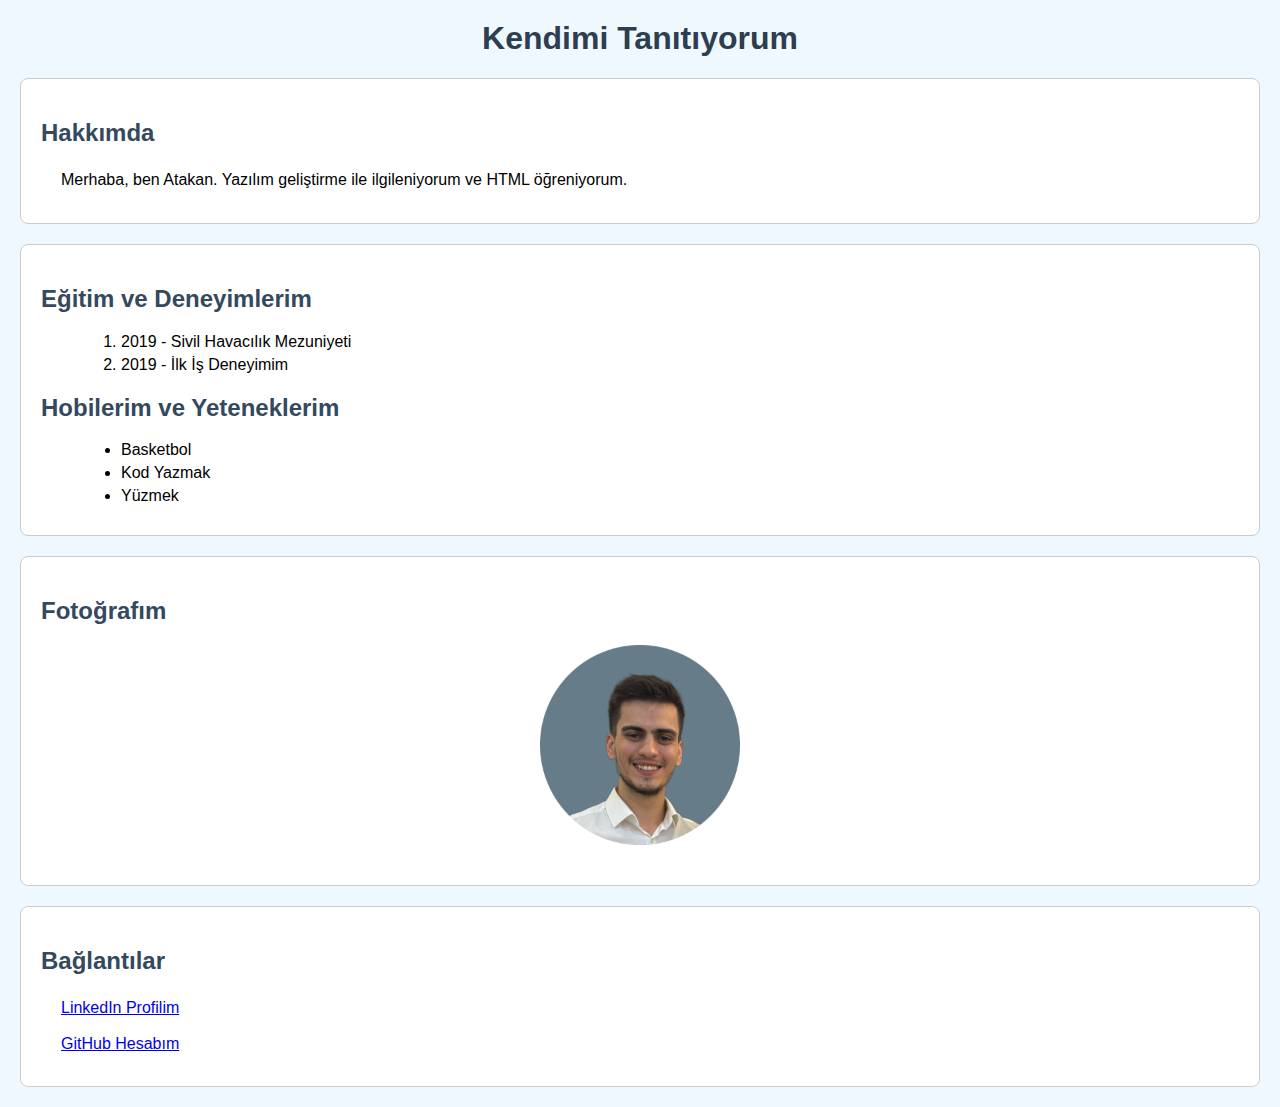
<file: Week -1/Task -3/index.html>
<!DOCTYPE html>
<html lang="tr">
<head>
    <meta charset="UTF-8">
    <meta name="viewport" content="width=device-width, initial-scale=1.0">
    <title>Kendimi Tanıtıyorum</title>
    <style>
        /* Arka plan rengi */
        body {
            background-color: #f0f8ff;
            font-family: Arial, sans-serif;
            margin: 0;
            padding: 0;
        }

        /* Başlıklar için stil */
        h1 {
            color: #2c3e50;
            text-align: center;
            margin-top: 20px;
        }

        h2 {
            color: #34495e;
        }

        /* Paragraflar için stil */
        p {
            font-size: 16px;
            line-height: 1.6;
            margin: 10px 20px;
        }

        /* Listeler için stil */
        ul, ol {
            margin: 10px 40px;
        }

        li {
            margin-bottom: 5px;
        }

        /* Görseller */
        img {
            display: block;
            max-width: 100%;
            margin: 20px auto;
        }

        /* Iframe için stil */
        iframe {
            display: block;
            margin: 20px auto;
            width: 80%;
            height: 300px;
            border: 2px solid #ddd;
        }

        /* Bölüm düzeni */
        section {
            margin: 20px;
            padding: 20px;
            border: 1px solid #ccc;
            border-radius: 8px;
            background-color: #fff;
        }
    </style>
</head>
<body>
    <header>
        <h1>Kendimi Tanıtıyorum</h1>
    </header>

    <section>
        <h2>Hakkımda</h2>
        <p>Merhaba, ben Atakan. Yazılım geliştirme ile ilgileniyorum ve HTML öğreniyorum.</p>
    </section>

    <section>
        <h2>Eğitim ve Deneyimlerim</h2>
        <ol>
            <li>2019 - Sivil Havacılık Mezuniyeti</li>
            <li>2019 - İlk İş Deneyimim</li>
        </ol>
        <h2>Hobilerim ve Yeteneklerim</h2>
        <ul>
            <li>Basketbol</li>
            <li>Kod Yazmak</li>
            <li>Yüzmek</li>
        </ul>
    </section>

    <section>
        <h2>Fotoğrafım</h2>
        <img src="1.png" alt="Benim fotoğrafım" style="width: 200px; height: auto;">
    </section>

    <section>
        <h2>Bağlantılar</h2>
        <p>
            <a href="https://www.linkedin.com/in/atakaancelik/" target="_blank">LinkedIn Profilim</a>
        </p>
        <p>
            <a href="https://github.com/celikatakan" target="_blank">GitHub Hesabım</a>
        </p>
    </section>

</body>
</html>
</file>
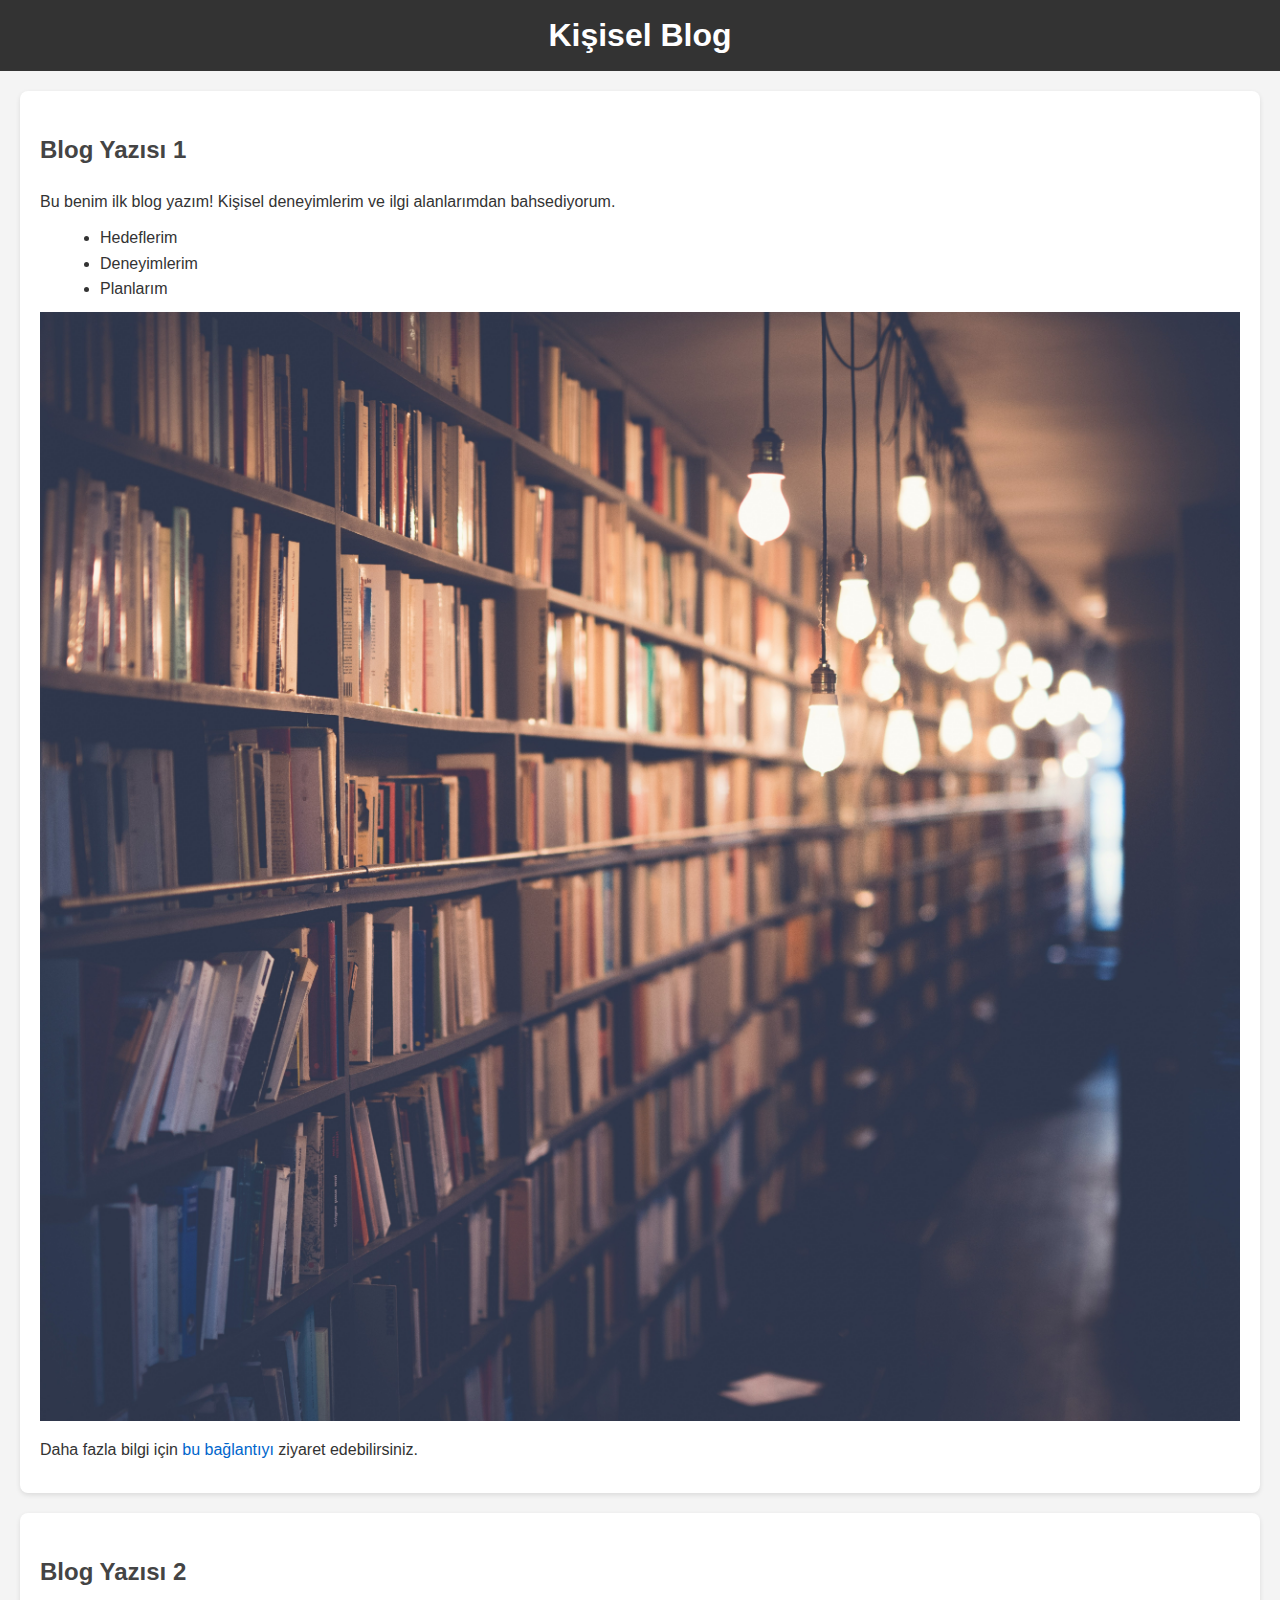
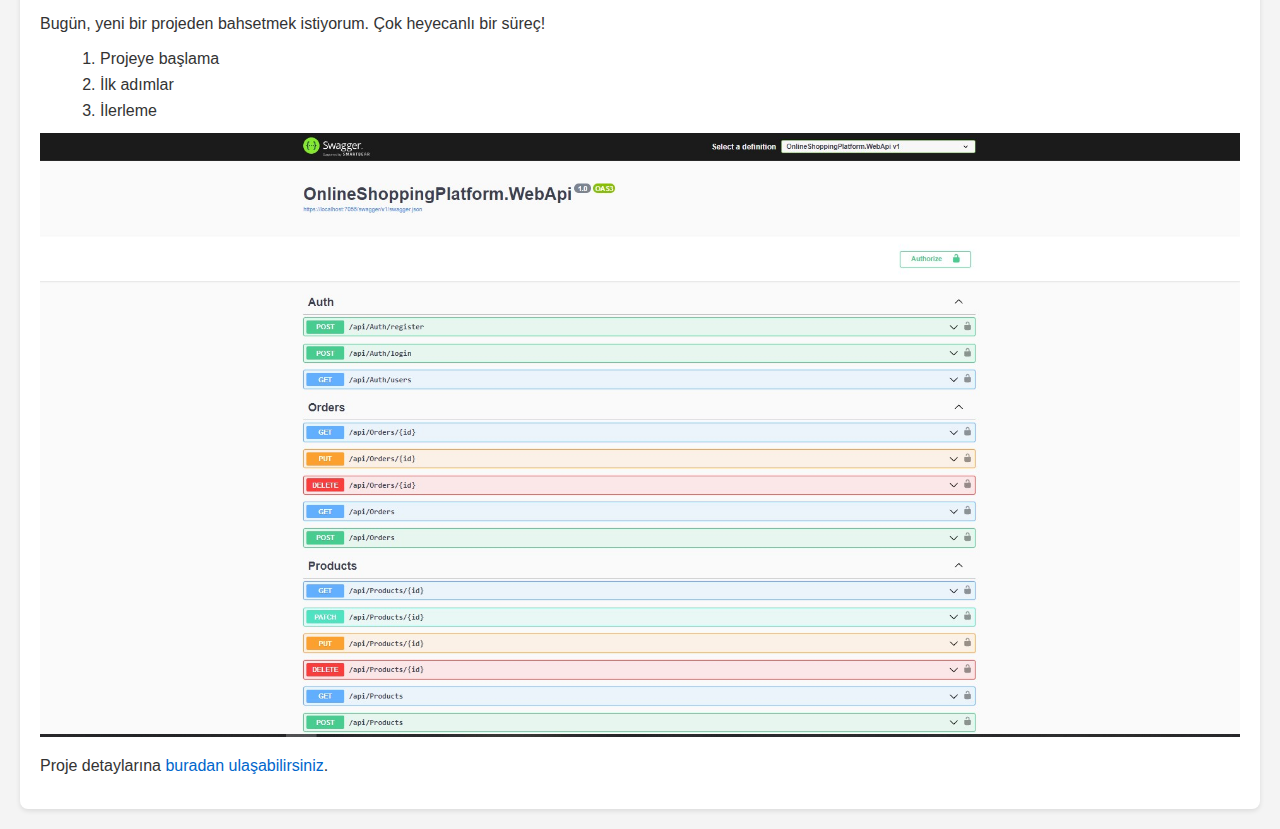
<file: Week -1/Task -4/index.html>
<!DOCTYPE html>
<html lang="tr">
<head>
    <meta charset="UTF-8">
    <meta name="viewport" content="width=device-width, initial-scale=1.0">
    <title>Kişisel Blog</title>
    <style>
        body {
            font-family: Arial, sans-serif;
            margin: 0;
            padding: 0;
            line-height: 1.6;
            background-color: #f4f4f4;
            color: #333;
        }

        header {
            background: #333;
            color: #fff;
            padding: 10px 0;
            text-align: center;
        }

        header h1 {
            margin: 0;
        }

        section {
            margin: 20px;
            padding: 20px;
            background: #fff;
            border-radius: 8px;
            box-shadow: 0 2px 5px rgba(0, 0, 0, 0.1);
        }

        h2 {
            color: #444;
        }

        p {
            margin-bottom: 10px;
        }

        ul, ol {
            margin: 10px 20px;
        }

        img {
            max-width: 100%;
            height: auto;
            display: block;
            margin: 10px 0;
        }

        a {
            color: #0066cc;
            text-decoration: none;
        }

        a:hover {
            text-decoration: underline;
        }
    </style>
</head>
<body>
    <header>
        <h1>Kişisel Blog</h1>
    </header>

    <section>
        <h2>Blog Yazısı 1</h2>
        <p>Bu benim ilk blog yazım! Kişisel deneyimlerim ve ilgi alanlarımdan bahsediyorum.</p>
        <ul>
            <li>Hedeflerim</li>
            <li>Deneyimlerim</li>
            <li>Planlarım</li>
        </ul>
        <img src="library.jpg" alt="İlgili bir görsel">
        <p>Daha fazla bilgi için <a href="https://www.linkedin.com/in/atakaancelik/">bu bağlantıyı</a> ziyaret edebilirsiniz.</p>
    </section>

    <section>
        <h2>Blog Yazısı 2</h2>
        <p>Bugün, yeni bir projeden bahsetmek istiyorum. Çok heyecanlı bir süreç!</p>
        <ol>
            <li>Projeye başlama</li>
            <li>İlk adımlar</li>
            <li>İlerleme</li>
        </ol>
        <img src="Swagger.jpg" alt="Proje ile ilgili bir görsel">
        <p>Proje detaylarına <a href="https://github.com/celikatakan/OnlineShoppingPlatform">buradan ulaşabilirsiniz</a>.</p>
    </section>
</body>
</html>
</file>
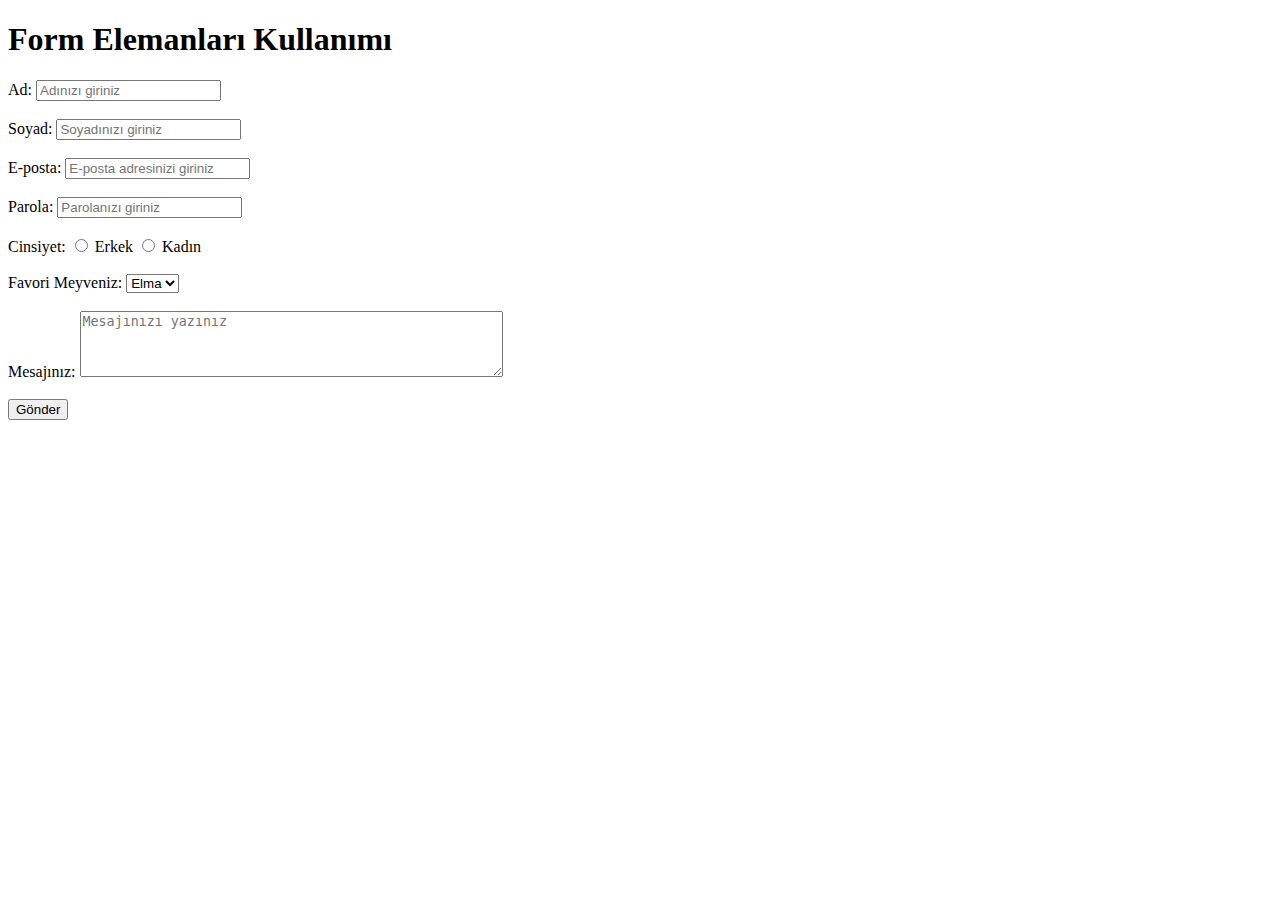
<file: Week -1/Use of Form Elements/index.html>
<!DOCTYPE html>
<html lang="tr">
<head>
    <meta charset="UTF-8">
    <meta name="viewport" content="width=device-width, initial-scale=1.0">
    <title>Form Elemanları Kullanımı</title>
</head>
<body>
    <h1>Form Elemanları Kullanımı</h1>
    <form action="#" method="post">
        <!-- Ad ve Soyad -->
        <label for="name">Ad:</label>
        <input type="text" id="name" name="name" placeholder="Adınızı giriniz" required>
        <br><br>
        
        <label for="surname">Soyad:</label>
        <input type="text" id="surname" name="surname" placeholder="Soyadınızı giriniz" required>
        <br><br>
        
        <!-- E-posta -->
        <label for="email">E-posta:</label>
        <input type="email" id="email" name="email" placeholder="E-posta adresinizi giriniz" required>
        <br><br>
        
        <!-- Parola -->
        <label for="password">Parola:</label>
        <input type="password" id="password" name="password" placeholder="Parolanızı giriniz" required>
        <br><br>
        
        <!-- Cinsiyet -->
        <span>Cinsiyet:</span>
        <input type="radio" id="male" name="gender" value="male">
        <label for="male">Erkek</label>
        <input type="radio" id="female" name="gender" value="female">
        <label for="female">Kadın</label>
        <br><br>
        
        <!-- Favori Meyve -->
        <label for="fruit">Favori Meyveniz:</label>
        <select id="fruit" name="fruit">
            <option value="apple">Elma</option>
            <option value="banana">Muz</option>
            <option value="strawberry">Çilek</option>
        </select>
        <br><br>
        
        <!-- Mesaj -->
        <label for="message">Mesajınız:</label>
        <textarea id="message" name="message" rows="4" cols="50" placeholder="Mesajınızı yazınız"></textarea>
        <br><br>
        
        <!-- Gönder Butonu -->
        <button type="submit">Gönder</button>
    </form>
</body>
</html>
</file>
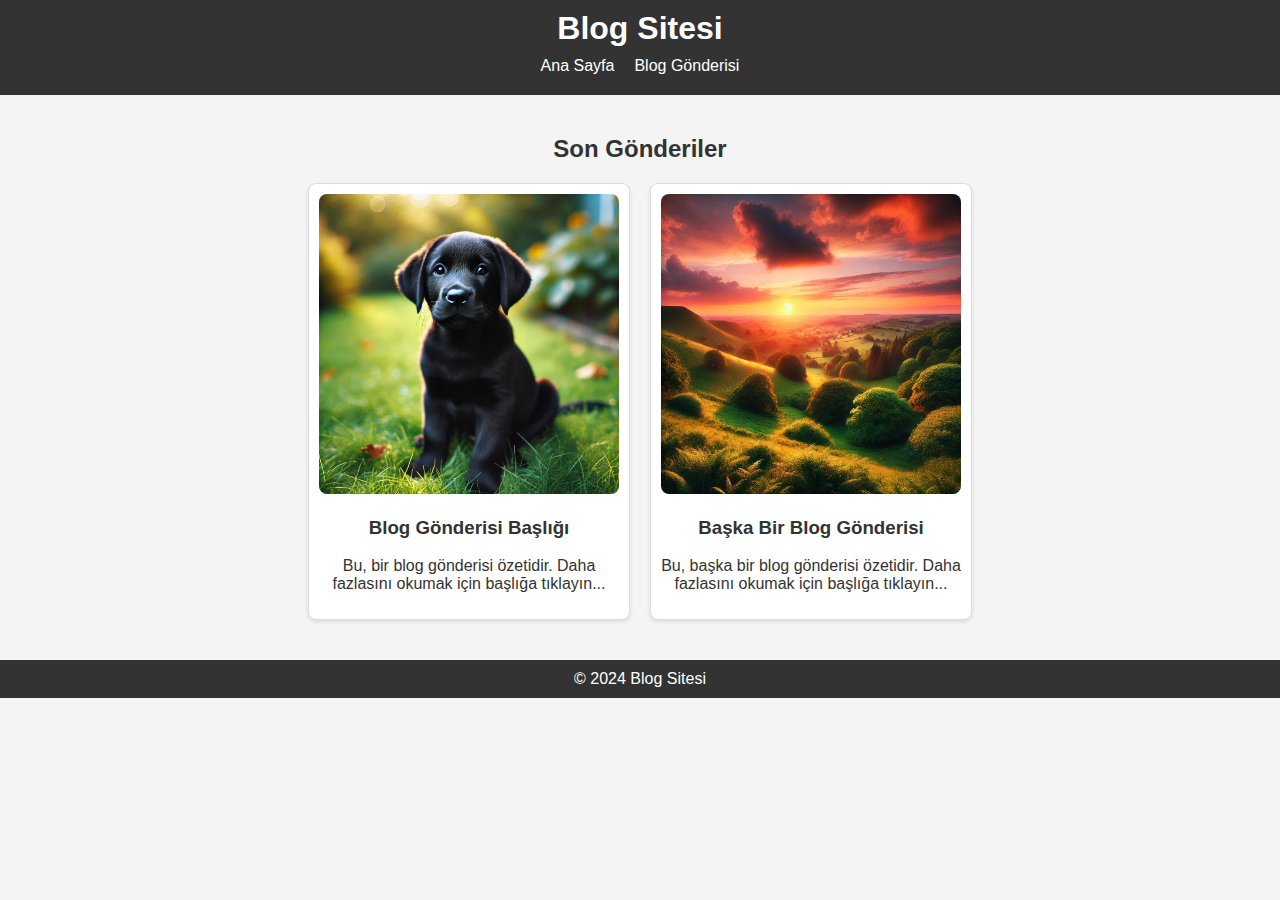
<file: Week -2/Task -1/index.html>
<!DOCTYPE html>
<html lang="tr">
<head>
    <meta charset="UTF-8">
    <meta name="viewport" content="width=device-width, initial-scale=1.0">
    <title>Blog Sitesi</title>
    <link rel="stylesheet" href="styles.css">
</head>
<body>
    <header>
        <h1>Blog Sitesi</h1>
        <nav>
            <ul>
                <li><a href="index.html">Ana Sayfa</a></li>
                <li><a href="post.html">Blog Gönderisi</a></li>
            </ul>
        </nav>
    </header>
    <main>
        <section>
            <h2>Son Gönderiler</h2>
            <div class="articles">
                <article>
                    <img src="dog.webp" alt="Köpek">
                    <h3>Blog Gönderisi Başlığı</h3>
                    <p>Bu, bir blog gönderisi özetidir. Daha fazlasını okumak için başlığa tıklayın...</p>
                </article>
                <article>
                    <img src="landscape.webp" alt="Manzara">
                    <h3>Başka Bir Blog Gönderisi</h3>
                    <p>Bu, başka bir blog gönderisi özetidir. Daha fazlasını okumak için başlığa tıklayın...</p>
                </article>
            </div>
        </section>
    </main>
    <footer>
        &copy; 2024 Blog Sitesi
    </footer>
</body>
</html>
</file>
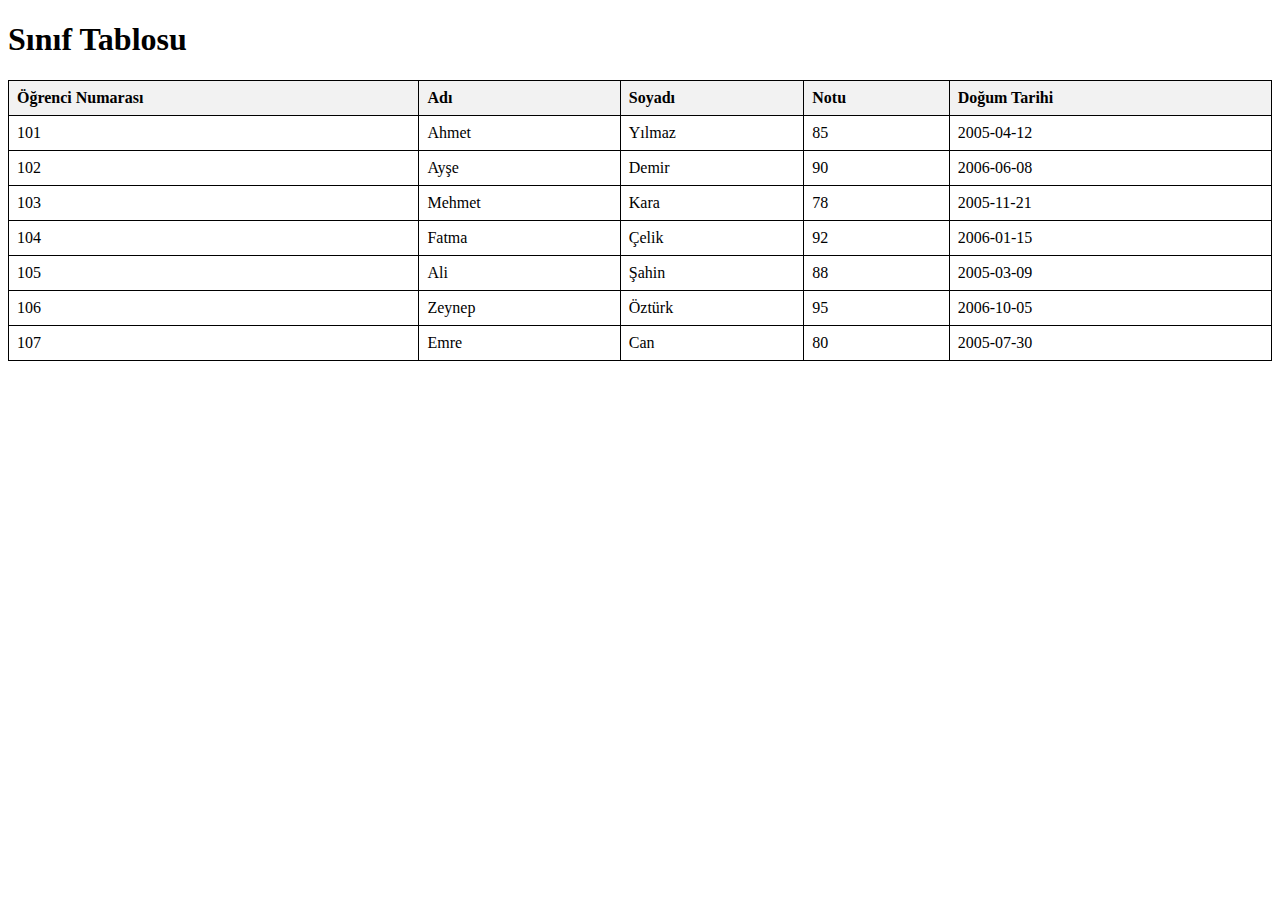
<file: Week -1/sinif_tablosu.html>
<!DOCTYPE html>
<html lang="tr">
<head>
    <meta charset="UTF-8">
    <meta name="viewport" content="width=device-width, initial-scale=1.0">
    <title>Sınıf Tablosu</title>
    <style>
        /* Tablo genişliği ve kenarlık stilleri */
        table {
            width: 100%;
            border-collapse: collapse; /* Hücre kenarlıklarını birleştir */
        }
        /* Hücre (başlık ve içerik) stilleri */
        th, td {
            border: 1px solid black; /* Hücrelere siyah kenarlık ekle */
            padding: 8px; /* İç boşluk ayarı */
            text-align: left; /* Metni sola hizala */
        }
        /* Başlık satırının arka plan rengi */
        th {
            background-color: #f2f2f2;
        }
    </style>
</head>
<body>
    <!-- Sayfa başlığı -->
    <h1>Sınıf Tablosu</h1>

    <!-- Tablo başlangıcı -->
    <table>
        <thead>
            <!-- Tablo başlık satırı -->
            <tr>
                <th>Öğrenci Numarası</th>
                <th>Adı</th>
                <th>Soyadı</th>
                <th>Notu</th>
                <th>Doğum Tarihi</th>
            </tr>
        </thead>
        <tbody>
            <!-- Tablo içeriği (öğrenci bilgileri) -->
            <tr>
                <td>101</td>
                <td>Ahmet</td>
                <td>Yılmaz</td>
                <td>85</td>
                <td>2005-04-12</td>
            </tr>
            <tr>
                <td>102</td>
                <td>Ayşe</td>
                <td>Demir</td>
                <td>90</td>
                <td>2006-06-08</td>
            </tr>
            <tr>
                <td>103</td>
                <td>Mehmet</td>
                <td>Kara</td>
                <td>78</td>
                <td>2005-11-21</td>
            </tr>
            <tr>
                <td>104</td>
                <td>Fatma</td>
                <td>Çelik</td>
                <td>92</td>
                <td>2006-01-15</td>
            </tr>
            <tr>
                <td>105</td>
                <td>Ali</td>
                <td>Şahin</td>
                <td>88</td>
                <td>2005-03-09</td>
            </tr>
            <!-- Yeni eklenen öğrenciler -->
            <tr>
                <td>106</td>
                <td>Zeynep</td>
                <td>Öztürk</td>
                <td>95</td>
                <td>2006-10-05</td>
            </tr>
            <tr>
                <td>107</td>
                <td>Emre</td>
                <td>Can</td>
                <td>80</td>
                <td>2005-07-30</td>
            </tr>
        </tbody>
    </table>
</body>
</html>
</file>
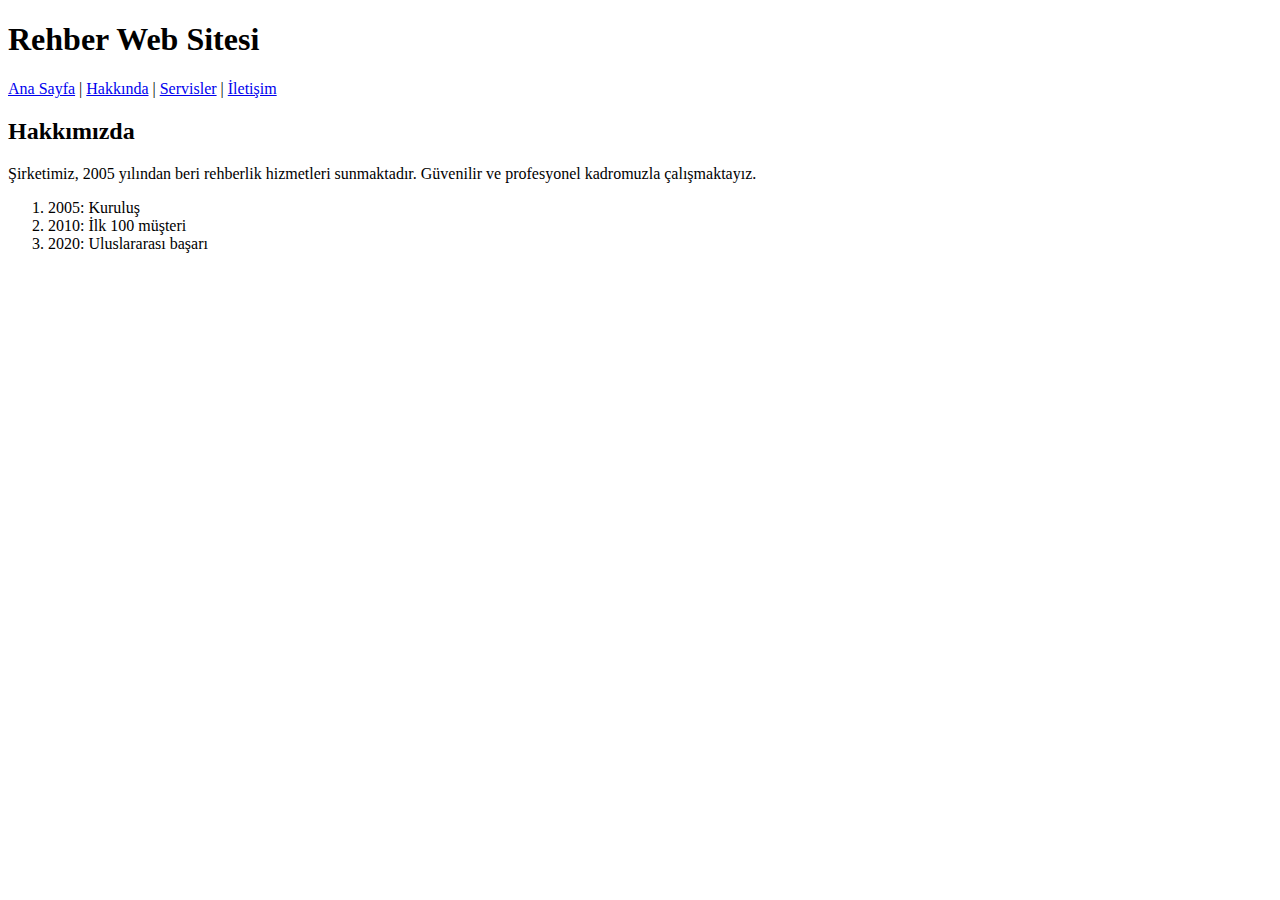
<file: Week -1/Task -5/hakkinda.html>
<!DOCTYPE html>
<html lang="tr">
<head>
    <meta charset="UTF-8">
    <meta name="viewport" content="width=device-width, initial-scale=1.0">
    <title>Rehber Web Sitesi - Hakkında</title>
</head>
<body>
    <header>
        <h1>Rehber Web Sitesi</h1>
        <nav>
            <a href="index.html">Ana Sayfa</a> | 
            <a href="hakkinda.html">Hakkında</a> | 
            <a href="servisler.html">Servisler</a> | 
            <a href="iletisim.html">İletişim</a>
        </nav>
    </header>
    <main>
        <h2>Hakkımızda</h2>
        <p>Şirketimiz, 2005 yılından beri rehberlik hizmetleri sunmaktadır. Güvenilir ve profesyonel kadromuzla çalışmaktayız.</p>
        <ol>
            <li>2005: Kuruluş</li>
            <li>2010: İlk 100 müşteri</li>
            <li>2020: Uluslararası başarı</li>
        </ol>
    </main>
</body>
</html>
</file>
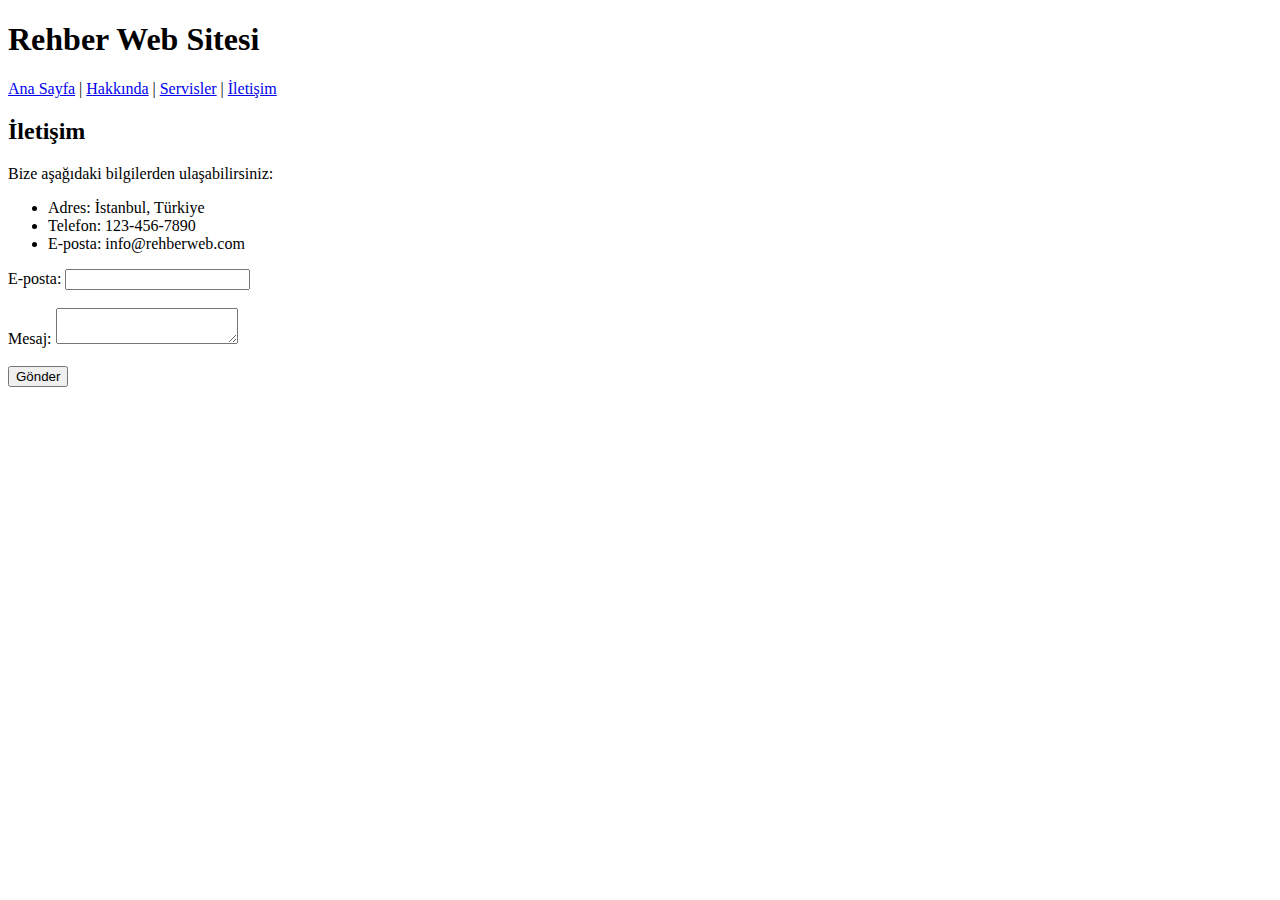
<file: Week -1/Task -5/iletisim.html>
<!DOCTYPE html>
<html lang="tr">
<head>
    <meta charset="UTF-8">
    <meta name="viewport" content="width=device-width, initial-scale=1.0">
    <title>Rehber Web Sitesi - İletişim</title>
</head>
<body>
    <header>
        <h1>Rehber Web Sitesi</h1>
        <nav>
            <a href="index.html">Ana Sayfa</a> | 
            <a href="hakkinda.html">Hakkında</a> | 
            <a href="servisler.html">Servisler</a> | 
            <a href="iletisim.html">İletişim</a>
        </nav>
    </header>
    <main>
        <h2>İletişim</h2>
        <p>Bize aşağıdaki bilgilerden ulaşabilirsiniz:</p>
        <ul>
            <li>Adres: İstanbul, Türkiye</li>
            <li>Telefon: 123-456-7890</li>
            <li>E-posta: info@rehberweb.com</li>
        </ul>
        <form>
            <label for="email">E-posta:</label>
            <input type="email" id="email" name="email" required><br><br>
            <label for="message">Mesaj:</label>
            <textarea id="message" name="message" required></textarea><br><br>
            <button type="submit">Gönder</button>
        </form>
    </main>
</body>
</html>
</file>
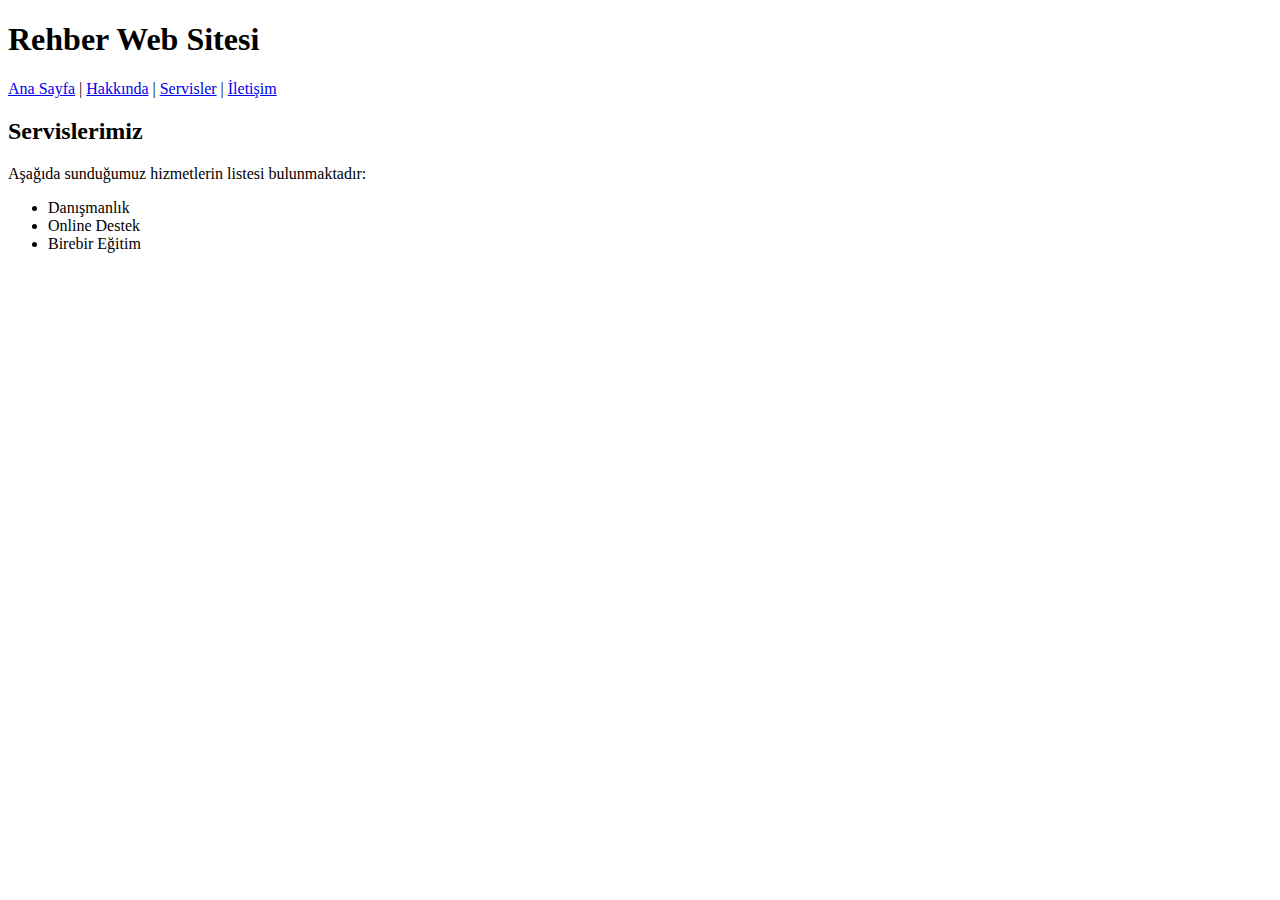
<file: Week -1/Task -5/servisler.html>
<!DOCTYPE html>
<html lang="tr">
<head>
    <meta charset="UTF-8">
    <meta name="viewport" content="width=device-width, initial-scale=1.0">
    <title>Rehber Web Sitesi - Servisler</title>
</head>
<body>
    <header>
        <h1>Rehber Web Sitesi</h1>
        <nav>
            <a href="index.html">Ana Sayfa</a> | 
            <a href="hakkinda.html">Hakkında</a> | 
            <a href="servisler.html">Servisler</a> | 
            <a href="iletisim.html">İletişim</a>
        </nav>
    </header>
    <main>
        <h2>Servislerimiz</h2>
        <p>Aşağıda sunduğumuz hizmetlerin listesi bulunmaktadır:</p>
        <ul>
            <li>Danışmanlık</li>
            <li>Online Destek</li>
            <li>Birebir Eğitim</li>
        </ul>
    </main>
</body>
</html>
</file>
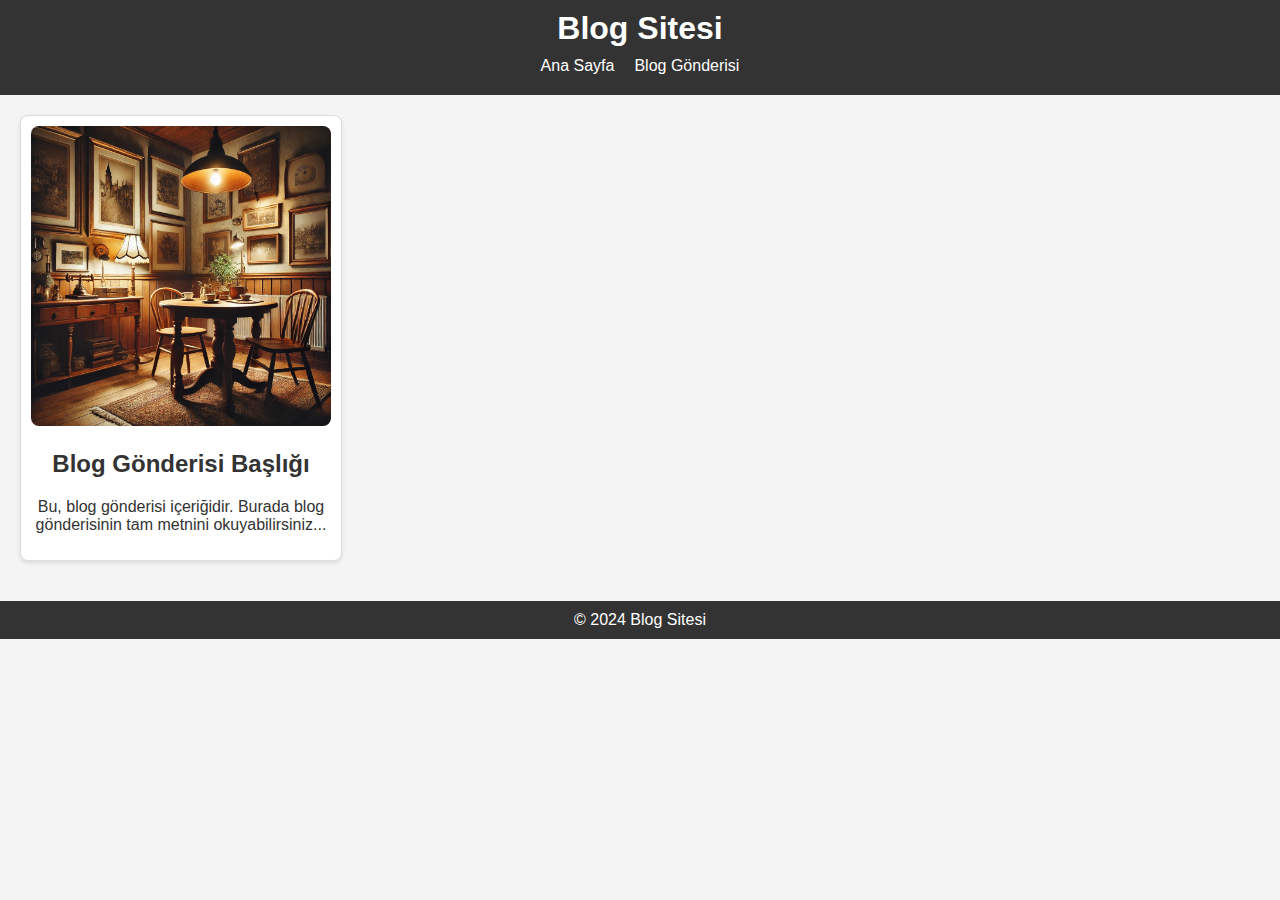
<file: Week -2/Task -1/post.html>
<!DOCTYPE html>
<html lang="tr">
<head>
    <meta charset="UTF-8">
    <meta name="viewport" content="width=device-width, initial-scale=1.0">
    <title>Blog Gönderisi</title>
    <link rel="stylesheet" href="styles.css">
</head>
<body>
    <header>
        <h1>Blog Sitesi</h1>
        <nav>
            <ul>
                <li><a href="index.html">Ana Sayfa</a></li>
                <li><a href="post.html">Blog Gönderisi</a></li>
            </ul>
        </nav>
    </header>
    <main>
        <article>
            <img src="room.webp" alt="Oda">
            <h2>Blog Gönderisi Başlığı</h2>
            <p>Bu, blog gönderisi içeriğidir. Burada blog gönderisinin tam metnini okuyabilirsiniz...</p>
        </article>
    </main>
    <footer>
        &copy; 2024 Blog Sitesi
    </footer>
</body>
</html>
</file>
<file: Week -2/Task -1/styles.css>
body {
    font-family: Arial, sans-serif;
    margin: 0;
    padding: 0;
    background-color: #f4f4f4;
    color: #333;
}

header {
    background-color: #333;
    color: #fff;
    padding: 10px 0;
    text-align: center;
}

header h1 {
    margin: 0;
}

nav ul {
    list-style: none;
    padding: 0;
    margin: 10px 0;
    display: flex;
    justify-content: center;
    gap: 20px;
}

nav a {
    color: #fff;
    text-decoration: none;
}

main {
    padding: 20px;
    text-align: center;
}

.articles {
    display: flex;
    gap: 20px;
    justify-content: center;
}

article {
    background-color: #fff;
    border: 1px solid #ddd;
    border-radius: 8px;
    padding: 10px;
    width: 300px;
    box-shadow: 0 2px 4px rgba(0, 0, 0, 0.1);
}

article img {
    max-width: 100%;
    border-radius: 8px;
}

footer {
    background-color: #333;
    color: #fff;
    text-align: center;
    padding: 10px 0;
    margin-top: 20px;
}
</file>
